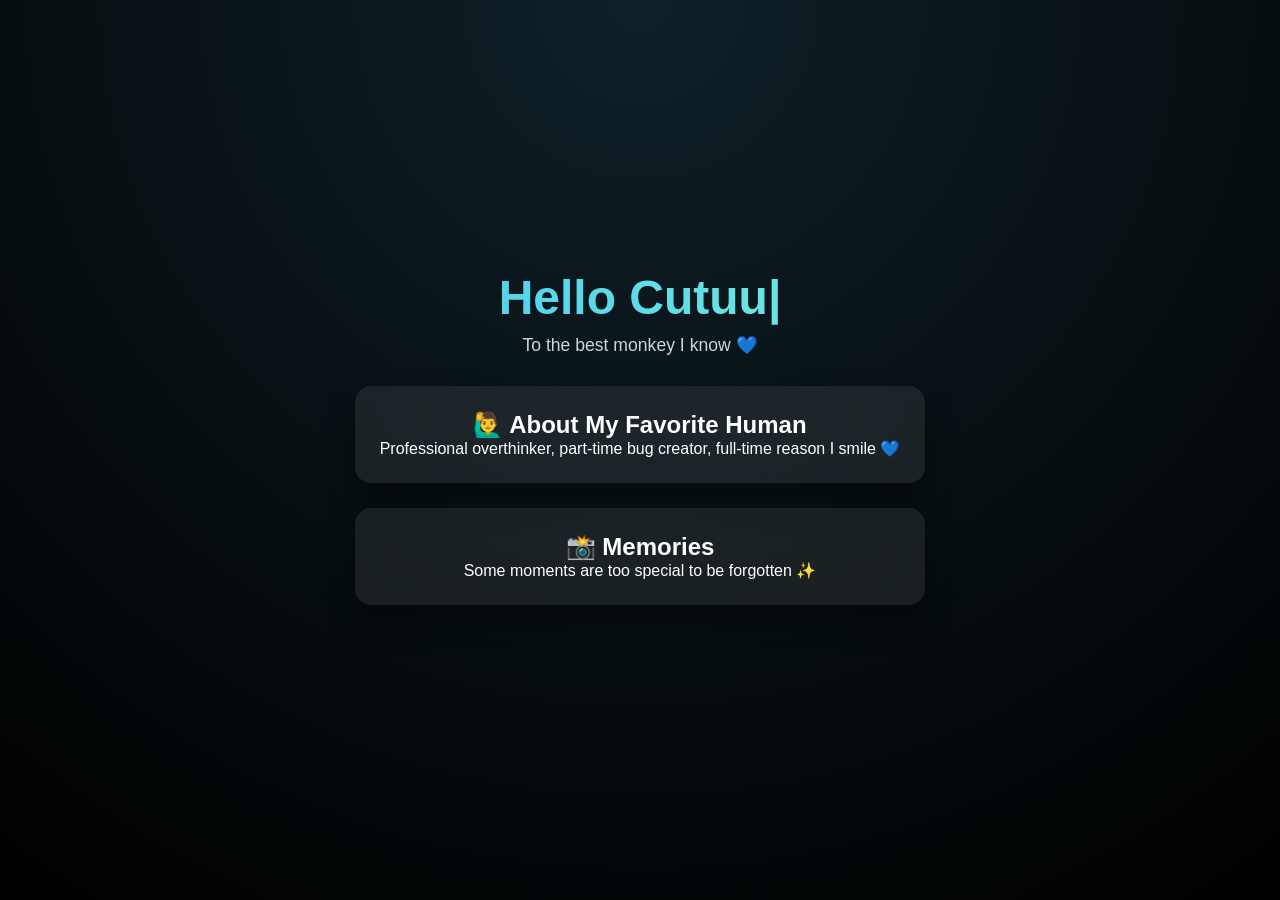
<file: index.html>
<!DOCTYPE html>
<html lang="en">
<head>
  <meta charset="UTF-8" />
  <title>Hello Cutuuuu</title>
  <link rel="stylesheet" href="style.css" />
</head>
<body>

  <div class="container">
    <h1>
      <span id="typing"></span><span class="cursor">|</span>
    </h1>

    <p class="subtitle">To the best monkey I know 💙</p>

    <div class="card">
      <h2>🙋‍♂️ About My Favorite Human</h2>
      <p>
        Professional overthinker, part-time bug creator,
        full-time reason I smile 💙
      </p>
    </div>

    <div class="card memories-card" onclick="goToMemories()">
      <h2>📸 Memories</h2>
      <p>Some moments are too special to be forgotten ✨</p>
    </div>
  </div>

  <script src="script.js"></script>
  <script>
    function goToMemories() {
      window.location.href = "memories.html";
    }
  </script>
</body>
</html>
</file>
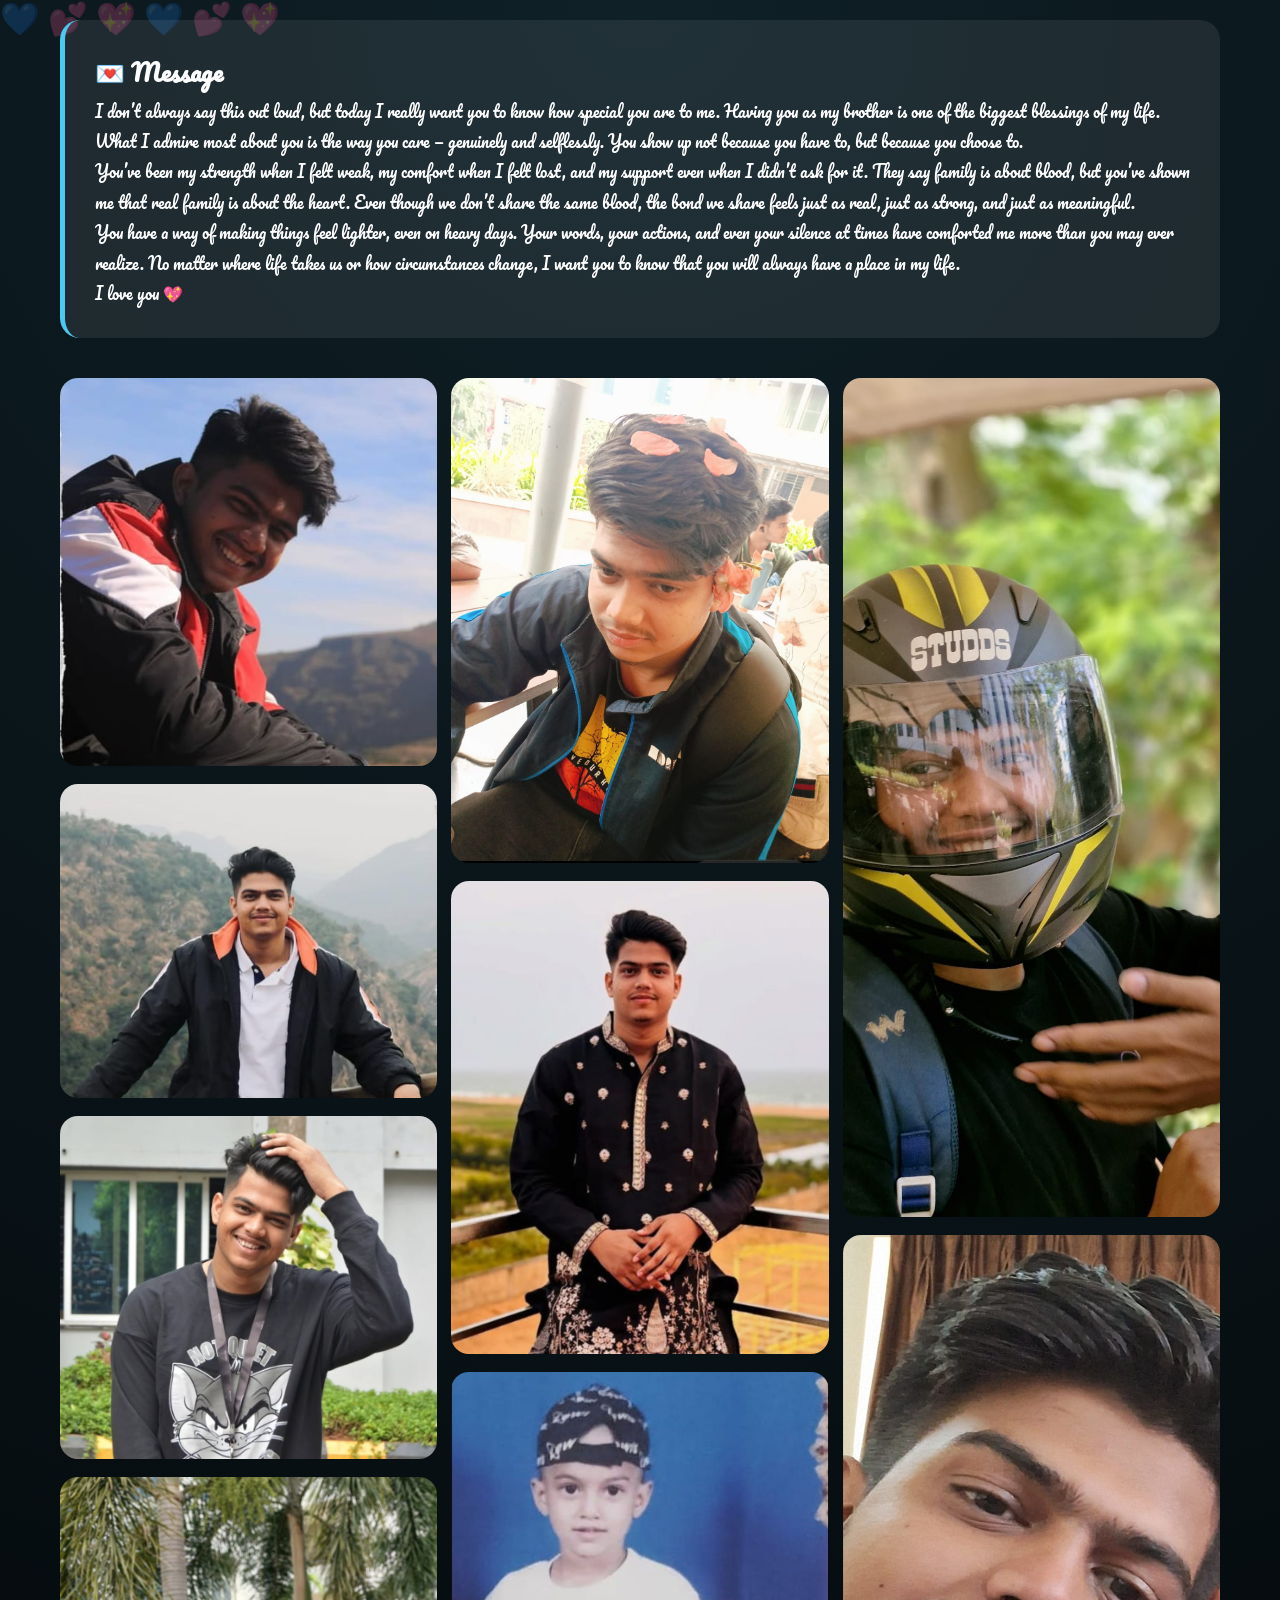
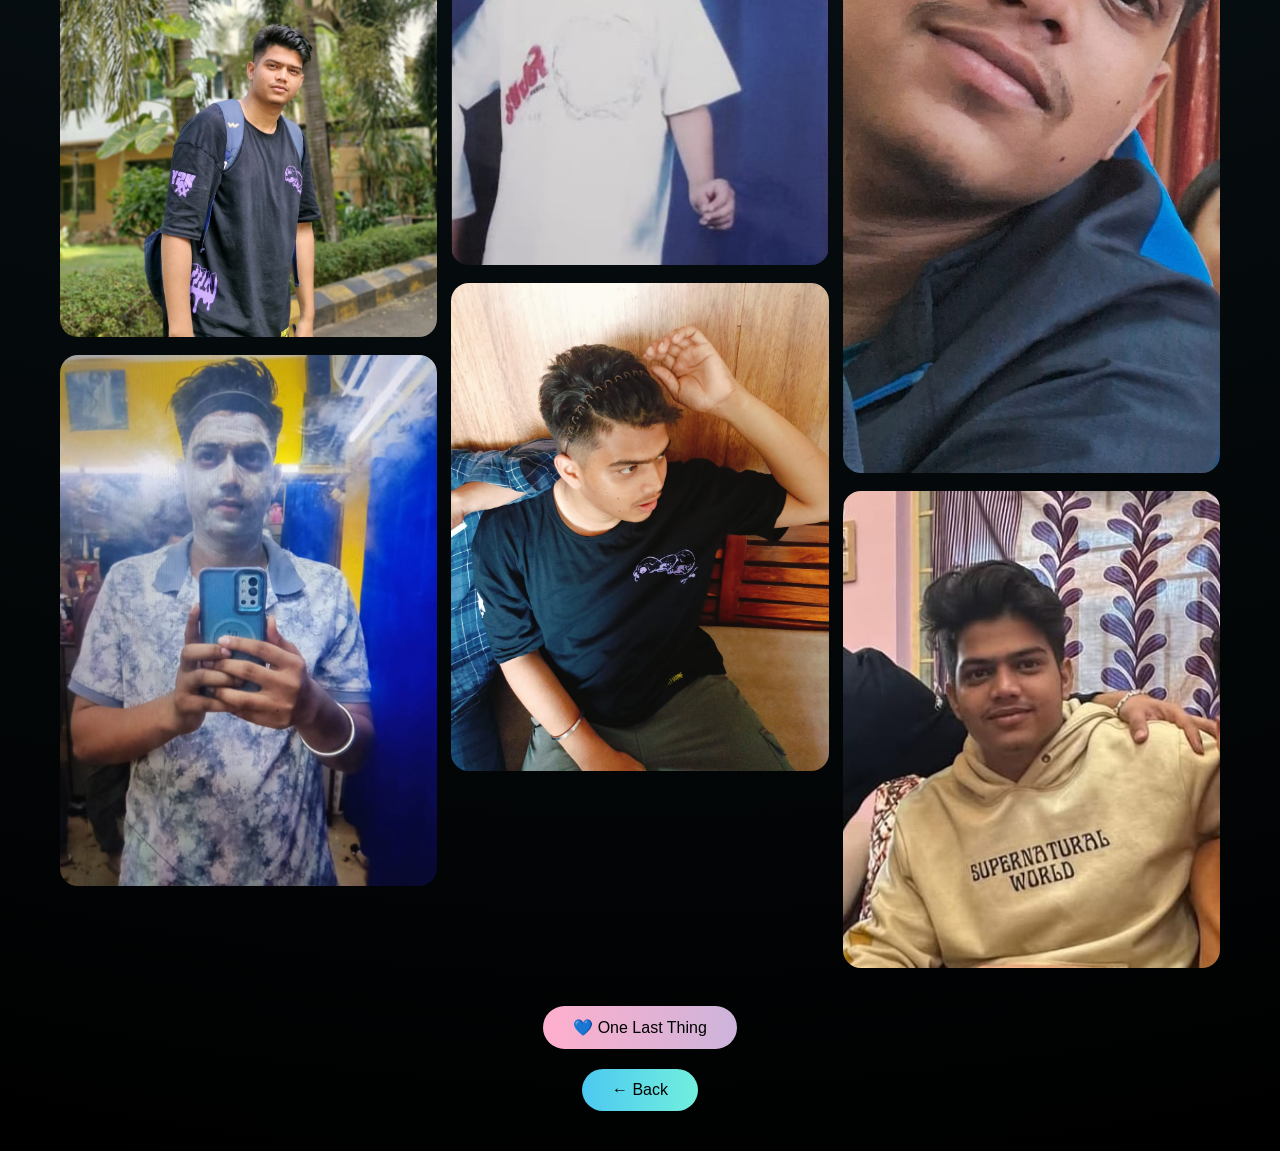
<file: memories.html>
<!DOCTYPE html>
<html lang="en">
<head>
  <meta charset="UTF-8" />
  <meta name="viewport" content="width=device-width, initial-scale=1.0">
  <title>Memories 💙</title>

  <!-- Handwritten font -->
  <link href="https://fonts.googleapis.com/css2?family=Pacifico&display=swap" rel="stylesheet">

  <link rel="stylesheet" href="memories.css" />
</head>
<body>

  <!-- Floating hearts -->
  <div class="hearts"></div>

  <div class="container">

    <!-- MESSAGE -->
    <div class="message-card">
      <h2>💌 Message</h2>

      <p>
        I don’t always say this out loud, but today I really want you to know how special you are to me.
        Having you as my brother is one of the biggest blessings of my life.
        What I admire most about you is the way you care — genuinely and selflessly.
        You show up not because you have to, but because you choose to.
      </p>

      <p>
        You’ve been my strength when I felt weak, my comfort when I felt lost,
        and my support even when I didn’t ask for it.
        They say family is about blood, but you’ve shown me that real family is about the heart.
        Even though we don’t share the same blood, the bond we share feels just as real,
        just as strong, and just as meaningful.
      </p>

      <p>
        You have a way of making things feel lighter, even on heavy days.
        Your words, your actions, and even your silence at times
        have comforted me more than you may ever realize.
        No matter where life takes us or how circumstances change,
        I want you to know that you will always have a place in my life.
      </p>

      <p class="love">I love you 💖</p>
    </div>

    <!-- COLLAGE -->
    <div class="gallery">
      <img src="img1.jpg" onclick="openLightbox(this)">
      <img src="img2.jpg" onclick="openLightbox(this)">
      <img src="img3.jpg" onclick="openLightbox(this)">
      <img src="img4.jpg" onclick="openLightbox(this)">
      <img src="img5.jpg" onclick="openLightbox(this)">
      <img src="img6.jpg" onclick="openLightbox(this)">
      <img src="img7.jpg" onclick="openLightbox(this)">
      <img src="img8.jpg" onclick="openLightbox(this)">
      <img src="img9.jpg" onclick="openLightbox(this)">
      <img src="img10.jpg" onclick="openLightbox(this)">
      <img src="img11.jpg" onclick="openLightbox(this)">
      <img src="img12.jpg" onclick="openLightbox(this)">
    </div>

    <button class="final-btn" onclick="goToThankYou()">💙 One Last Thing</button>

    <button class="back-btn" onclick="goBack()">← Back</button>
  </div>

  <!-- Lightbox -->
  <div id="lightbox" onclick="closeLightbox()">
    <span class="close">✖</span>
    <img id="lightbox-img">
  </div>

  <script src="memories.js"></script>
</body>

</html>
</file>
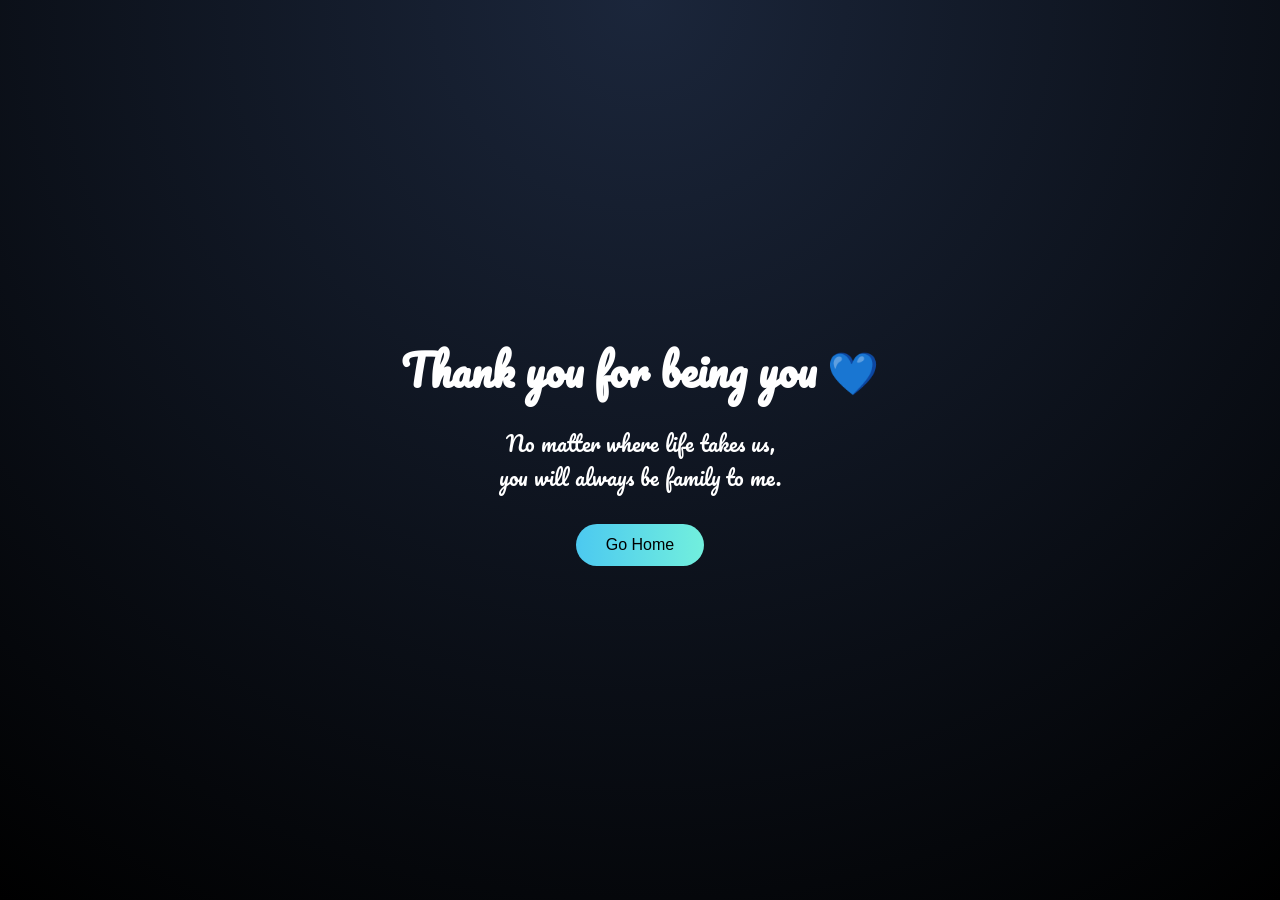
<file: thankyou.html>
<!DOCTYPE html>
<html lang="en">
<head>
  <meta charset="UTF-8" />
  <meta name="viewport" content="width=device-width, initial-scale=1.0">
  <title>Thank You 💙</title>

  <!-- Handwritten feel -->
  <link href="https://fonts.googleapis.com/css2?family=Pacifico&display=swap" rel="stylesheet">

  <link rel="stylesheet" href="thankyou.css" />
</head>
<body>

  <div class="center">
    <h1>Thank you for being you 💙</h1>
    <p>
      No matter where life takes us,<br>
      you will always be family to me.
    </p>

    <button onclick="window.location.href='index.html'">
      Go Home
    </button>
  </div>

</body>
</html>
</file>
<file: style.css>
* {
  margin: 0;
  padding: 0;
  box-sizing: border-box;
  font-family: "Segoe UI", sans-serif;
}

body {
  min-height: 100vh;
  background: radial-gradient(circle at top, #0f2027, #000);
  display: flex;
  justify-content: center;
  align-items: center;
  color: #fff;
}

.container {
  max-width: 800px;
  text-align: center;
  padding: 30px;
}

h1 {
  font-size: 3rem;
  margin-bottom: 10px;
  background: linear-gradient(90deg, #4cc9f0, #72efdd);
  -webkit-background-clip: text;
  -webkit-text-fill-color: transparent;
}

.cursor {
  font-weight: bold;
  color: #4cc9f0;
  animation: blink 1s infinite;
}

@keyframes blink {
  0%, 50%, 100% { opacity: 1; }
  25%, 75% { opacity: 0; }
}

.subtitle {
  color: #cbd5e1;
  margin-bottom: 30px;
  font-size: 1.1rem;
}

.card {
  background: rgba(255, 255, 255, 0.08);
  border-radius: 16px;
  padding: 25px;
  margin-bottom: 25px;
  backdrop-filter: blur(12px);
  box-shadow: 0 15px 30px rgba(0, 0, 0, 0.4);
  opacity: 0;
  transform: translateY(20px);
  animation: fadeUp 1s ease forwards;
}

.card:nth-child(3) { animation-delay: 0.2s; }
.card:nth-child(4) { animation-delay: 0.4s; }

.card:hover {
  transform: translateY(-6px) scale(1.02);
  transition: all 0.3s ease;
}

@keyframes fadeUp {
  to {
    opacity: 1;
    transform: translateY(0);
  }
}
</file>
<file: memories.css>
* {
  margin: 0;
  padding: 0;
  box-sizing: border-box;
}

body {
  min-height: 100vh;
  background: radial-gradient(circle at top, #0f2027, #000);
  animation: glow 8s ease-in-out infinite alternate;
  color: #fff;
  overflow-x: hidden;
}

@keyframes glow {
  from { background-position: 0% 50%; }
  to { background-position: 100% 50%; }
}

.container {
  max-width: 1200px;
  margin: auto;
  padding: 20px;
  position: relative;
  z-index: 2;
}

/* 💌 MESSAGE */
.message-card {
  background: rgba(255, 255, 255, 0.08);
  border-left: 5px solid #4cc9f0;
  border-radius: 20px;
  padding: 30px;
  margin-bottom: 40px;
  font-family: "Pacifico", cursive;
  line-height: 1.9;
}

/* 🧱 COLLAGE */
.gallery {
  column-count: 2;
  column-gap: 14px;
}

@media (min-width: 768px) {
  .gallery {
    column-count: 3;
  }
}

.gallery img {
  width: 100%;
  margin-bottom: 14px;
  border-radius: 18px;
  cursor: pointer;
  transition: transform 0.4s ease, box-shadow 0.4s ease;
}

.gallery img:hover {
  transform: scale(1.04);
  box-shadow: 0 20px 40px rgba(76, 201, 240, 0.4);
}

/* 💕 FLOATING HEARTS */
.hearts::before {
  content: "💙 💕 💖 💙 💕 💖";
  position: fixed;
  font-size: 2rem;
  animation: float 10s linear infinite;
  opacity: 0.25;
}

@keyframes float {
  from { transform: translateY(100vh); }
  to { transform: translateY(-120vh); }
}

/* 📸 LIGHTBOX */
#lightbox {
  position: fixed;
  inset: 0;
  background: rgba(0,0,0,0.9);
  display: none;
  justify-content: center;
  align-items: center;
  z-index: 10;
}

#lightbox img {
  max-width: 90%;
  max-height: 90%;
  border-radius: 16px;
}

.close {
  position: absolute;
  top: 20px;
  right: 25px;
  font-size: 2rem;
}

/* 🔘 BUTTONS */
.back-btn, .final-btn {
  display: block;
  margin: 20px auto;
  padding: 12px 30px;
  border-radius: 30px;
  border: none;
  cursor: pointer;
  font-size: 1rem;
}

.final-btn {
  background: linear-gradient(90deg, #ffafcc, #cdb4db);
}

.back-btn {
  background: linear-gradient(90deg, #4cc9f0, #72efdd);
}
</file>
<file: thankyou.css>
* {
  margin: 0;
  padding: 0;
  box-sizing: border-box;
}

body {
  height: 100vh;
  background: radial-gradient(circle at top, #1b263b, #000);
  display: flex;
  justify-content: center;
  align-items: center;
  color: #fff;
  text-align: center;
  font-family: "Pacifico", cursive;
}

.center {
  padding: 20px;
}

h1 {
  font-size: 2.6rem;
  margin-bottom: 20px;
}

p {
  font-size: 1.3rem;
  margin-bottom: 30px;
  line-height: 1.6;
}

button {
  padding: 12px 30px;
  border-radius: 30px;
  border: none;
  background: linear-gradient(90deg, #4cc9f0, #72efdd);
  font-size: 1rem;
  cursor: pointer;
}
</file>
